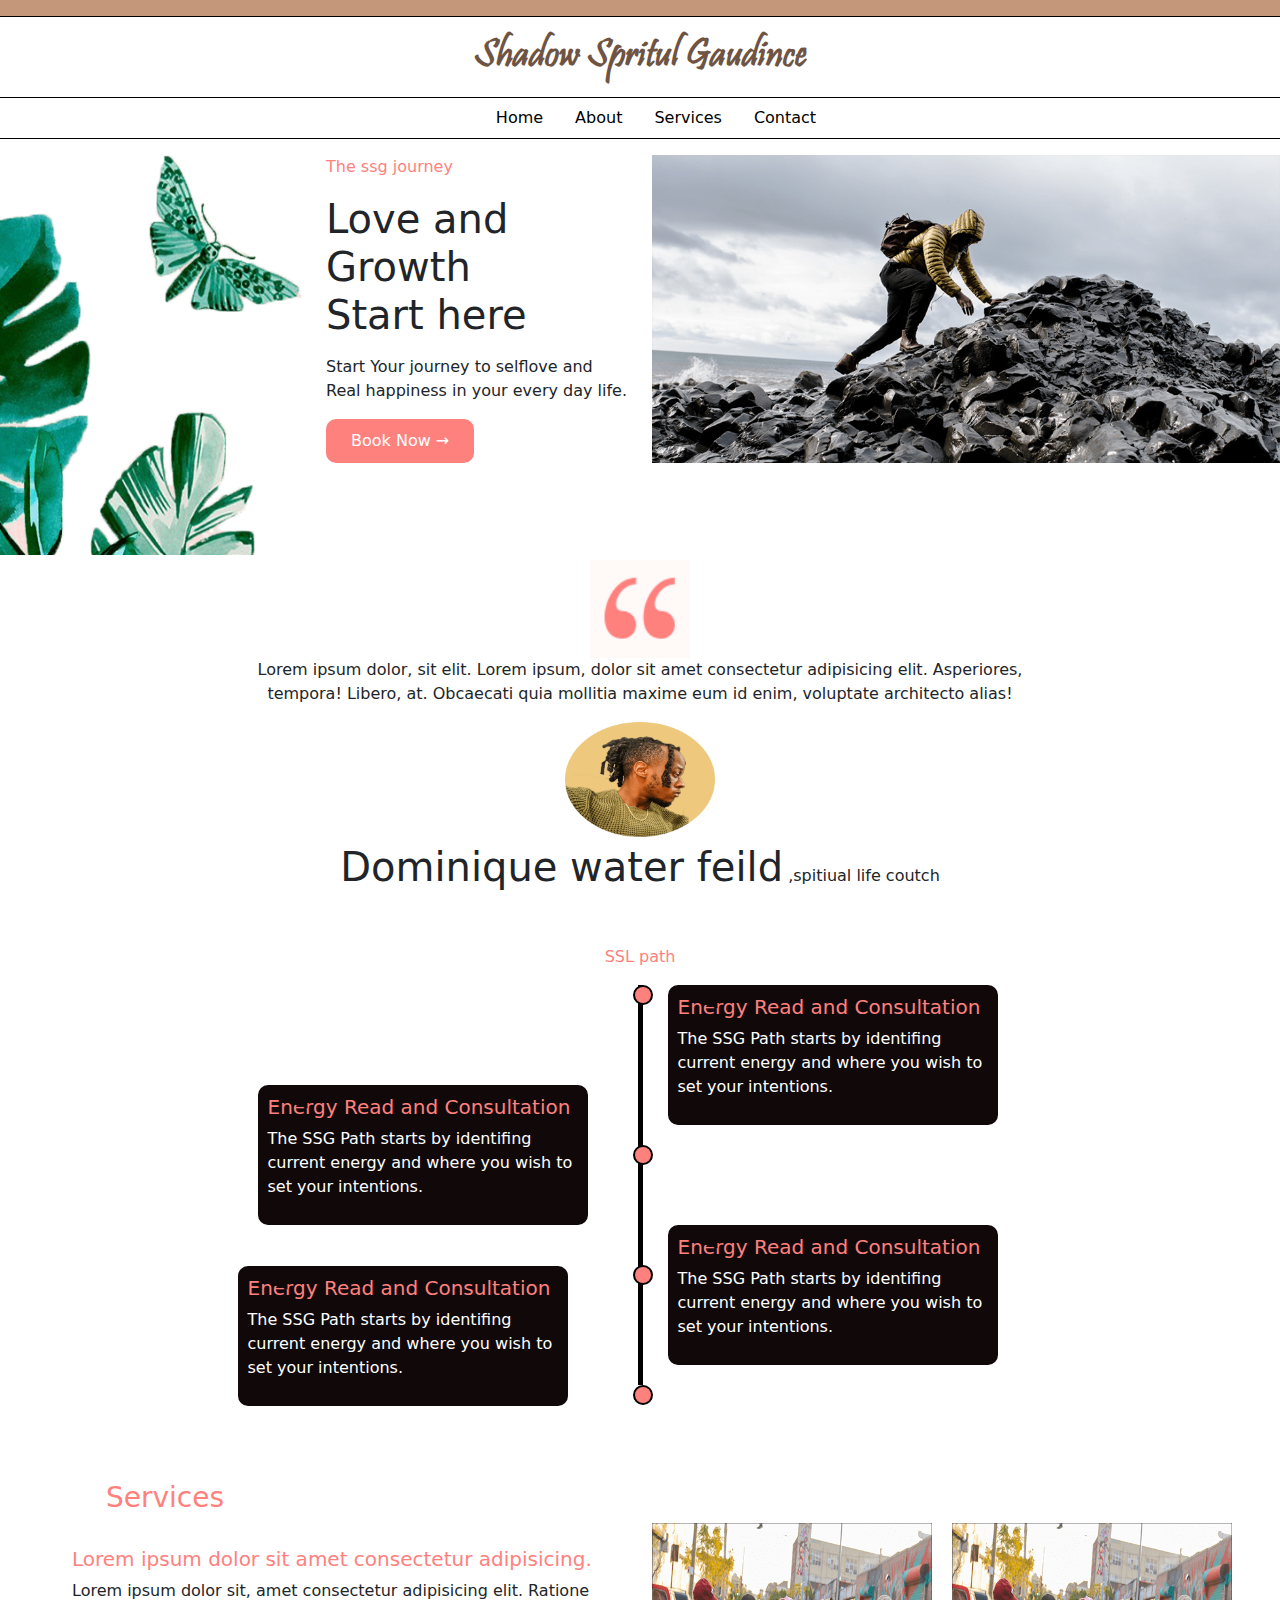
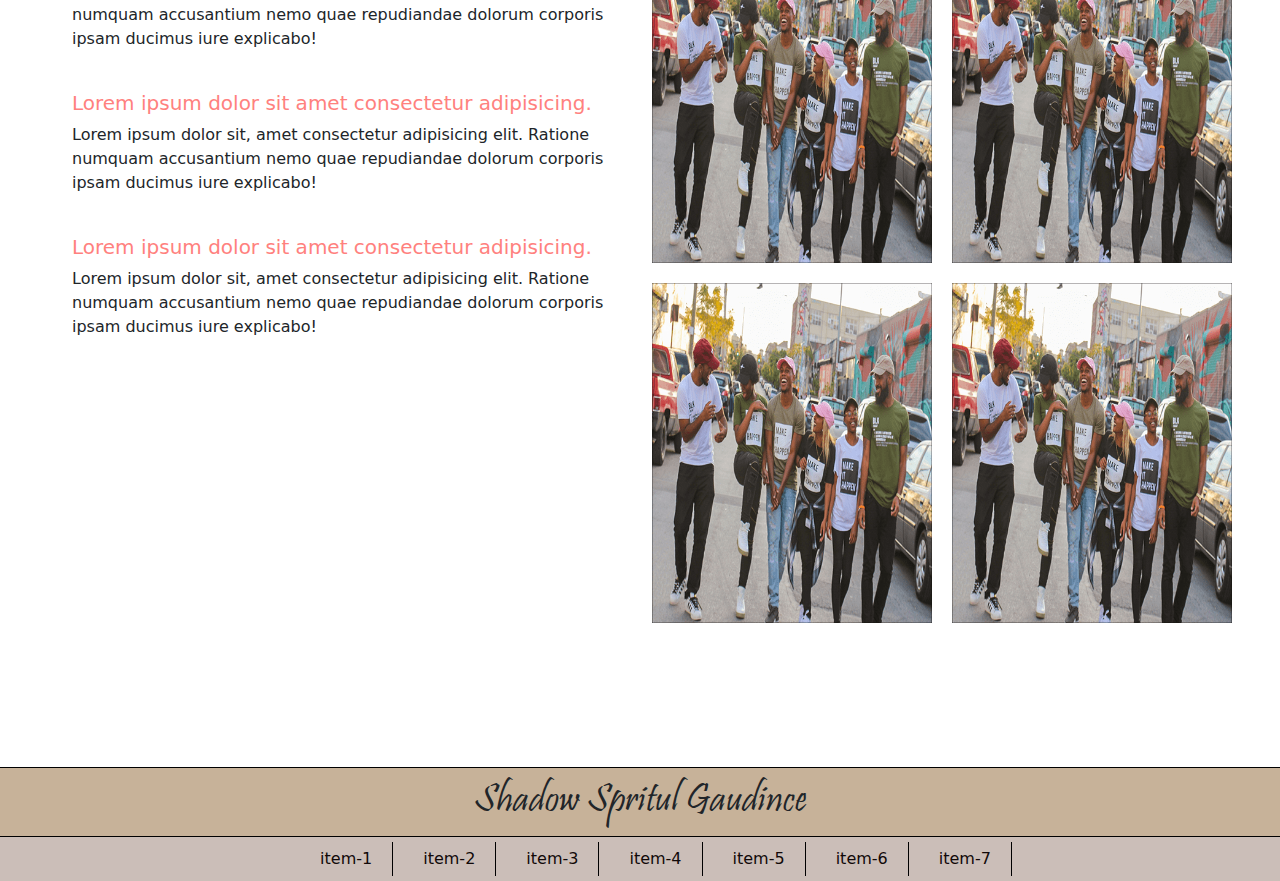
<file: index.html>
<!DOCTYPE html>
<html lang="en">
    <head>
        <meta charset="UTF-8" />
        <meta http-equiv="X-UA-Compatible" content="IE=edge" />
        <meta name="viewport" content="width=device-width, initial-scale=1.0" />
        <link rel="stylesheet" href="css/bootstrap.min.css" />
        <link rel="stylesheet" href="css/style.css" />
        <title>Document</title>
    </head>
    <body>
        <!-- nav bar  -->
        <nav class="navbar-area">
            <div class="p-2 top-color"></div>
            <div class="text-center logo-text">
                <h1 class="text-pristina p-3">Shadow Spritul Gaudince</h1>
            </div>
            <div class="">
                <ul class="d-flex justify-content-center">
                    <li class="nav-item"><a href="" class="nav-link">Home</a></li>
                    <li class="nav-item"><a href="" class="nav-link">About</a></li>
                    <li class="nav-item"><a href="" class="nav-link">Services</a></li>
                    <li class="nav-item"><a href="contact.html" class="nav-link">Contact</a></li>
                </ul>
            </div>
        </nav>

        <!-- header section -->
        <header id="home-page-header">
            <div class="row">
                <div class="col-md-3 image-1">
                    <img class="img-fluid" src="images/butter-fly.png" alt="" />
                </div>
                <div class="col-md-3">
                    <p class="theme-text">The ssg journey</p>
                    <h1 class="mb-3">
                        Love and Growth <br />
                        Start here
                    </h1>
                    <p class="mb-3">Start Your journey to selflove and Real happiness in your every day life.</p>
                    <button class="theme-btn">Book Now &RightArrow;</button>
                </div>
                <div class="col-md-6">
                    <img src="images/Hike - 1280x854-min.png" alt="" class="img-fluid" />
                </div>
            </div>
        </header>

        <!-- qoute section start here -->
        <section id="qoute-section">
            <div class="container">
                <div class="text-center">
                    <div class="image-1"><img src="images/qouter.png" alt="" /></div>
                    <div>
                        <p class="w-75 mx-auto">Lorem ipsum dolor, sit elit. Lorem ipsum, dolor sit amet consectetur adipisicing elit. Asperiores, tempora! Libero, at. Obcaecati quia mollitia maxime eum id enim, voluptate architecto alias!</p>
                    </div>
                    <div class="image-2"><img src="images/Layer 3-min.png" alt="" /></div>
                    <div><span class="name-span">Dominique water feild</span> ,<span>spitiual life coutch</span></div>
                </div>
            </div>
            <div class="p-4"></div>
        </section>

        <!-- ssg path section start here -->
        <section id="ssg-path">
            <div class="text-center">
                <p class="theme-text">SSL path</p>
            </div>
            <div class="container">
                <div class="ssg-path-container">
                    <div class="middle-line">
                        <div class="ball 1"></div>
                        <div class="ball 2"></div>
                        <div class="ball 3"></div>
                        <div class="ball 4"></div>

                        <div class="text-box-area col-a">
                            <div class="text-box">
                                <h5>Energy Read and Consultation</h5>
                                <p>The SSG Path starts by identifing current energy and where you wish to set your intentions.</p>
                            </div>
                        </div>
                        <div class="text-box-area col-b">
                            <div class="text-box">
                                <h5>Energy Read and Consultation</h5>
                                <p>The SSG Path starts by identifing current energy and where you wish to set your intentions.</p>
                            </div>
                        </div>
                        <div class="text-box-area col-c">
                            <div class="text-box">
                                <h5>Energy Read and Consultation</h5>
                                <p>The SSG Path starts by identifing current energy and where you wish to set your intentions.</p>
                            </div>
                        </div>
                        <div class="text-box-area col-d">
                            <div class="text-box">
                                <h5>Energy Read and Consultation</h5>
                                <p>The SSG Path starts by identifing current energy and where you wish to set your intentions.</p>
                            </div>
                        </div>
                    </div>
                </div>
            </div>
            <div class="p-4"></div>
        </section>


        <!-- Services section start form here -->
        <section id="services-section" class="p-5">
            <div class="container">
                <h3 class="theme-text ps-4"> Services</h3>
            </div>
            <div class="row">
                <div class="col-lg-6">
                    <div class="text-box px-4 pt-4 ">
                        <h5 class="theme-text">Lorem ipsum dolor sit amet consectetur adipisicing.</h5>
                        <p>Lorem ipsum dolor sit, amet consectetur adipisicing elit. Ratione numquam accusantium nemo quae repudiandae dolorum corporis ipsam ducimus iure explicabo!</p>
                    </div>
                    <div class="text-box px-4 pt-4 ">
                        <h5 class="theme-text">Lorem ipsum dolor sit amet consectetur adipisicing.</h5>
                        <p>Lorem ipsum dolor sit, amet consectetur adipisicing elit. Ratione numquam accusantium nemo quae repudiandae dolorum corporis ipsam ducimus iure explicabo!</p>
                    </div>
                    <div class="text-box px-4 pt-4 ">
                        <h5 class="theme-text">Lorem ipsum dolor sit amet consectetur adipisicing.</h5>
                        <p>Lorem ipsum dolor sit, amet consectetur adipisicing elit. Ratione numquam accusantium nemo quae repudiandae dolorum corporis ipsam ducimus iure explicabo!</p>
                    </div>
                </div>
                <div class="col-lg-6">
                    <div class="image-site">
                        <img src="images/Group of friends hanging out - 1280x854-min.png"  class="img-fluid" alt="">
                        <img src="images/Group of friends hanging out - 1280x854-min.png"  class="img-fluid" alt="">
                        <img src="images/Group of friends hanging out - 1280x854-min.png"  class="img-fluid" alt="">
                        <img src="images/Group of friends hanging out - 1280x854-min.png"  class="img-fluid" alt="">
                    </div>
                </div>
            </div>
            <div class="p-5"></div>
        </section>

        <!--  -->
        <footer>
            <div class="text-pristina">
                <h1 class="text-center">Shadow Spritul Gaudince</h1>
            </div>
            <div class="footer-item">
                <ul>
                    <li><a href="">item-1</a></li>
                    <li><a href="">item-2</a></li>
                    <li><a href="">item-3</a></li>
                    <li><a href="">item-4</a></li>
                    <li><a href="">item-5</a></li>
                    <li><a href="">item-6</a></li>
                    <li><a href="">item-7</a></li>
                </ul>
            </div>
        </footer>

        <!-- all script tags are here -->
        <script src="js/bootstrap.bundle.js"></script>
    </body>
</html>
</file>
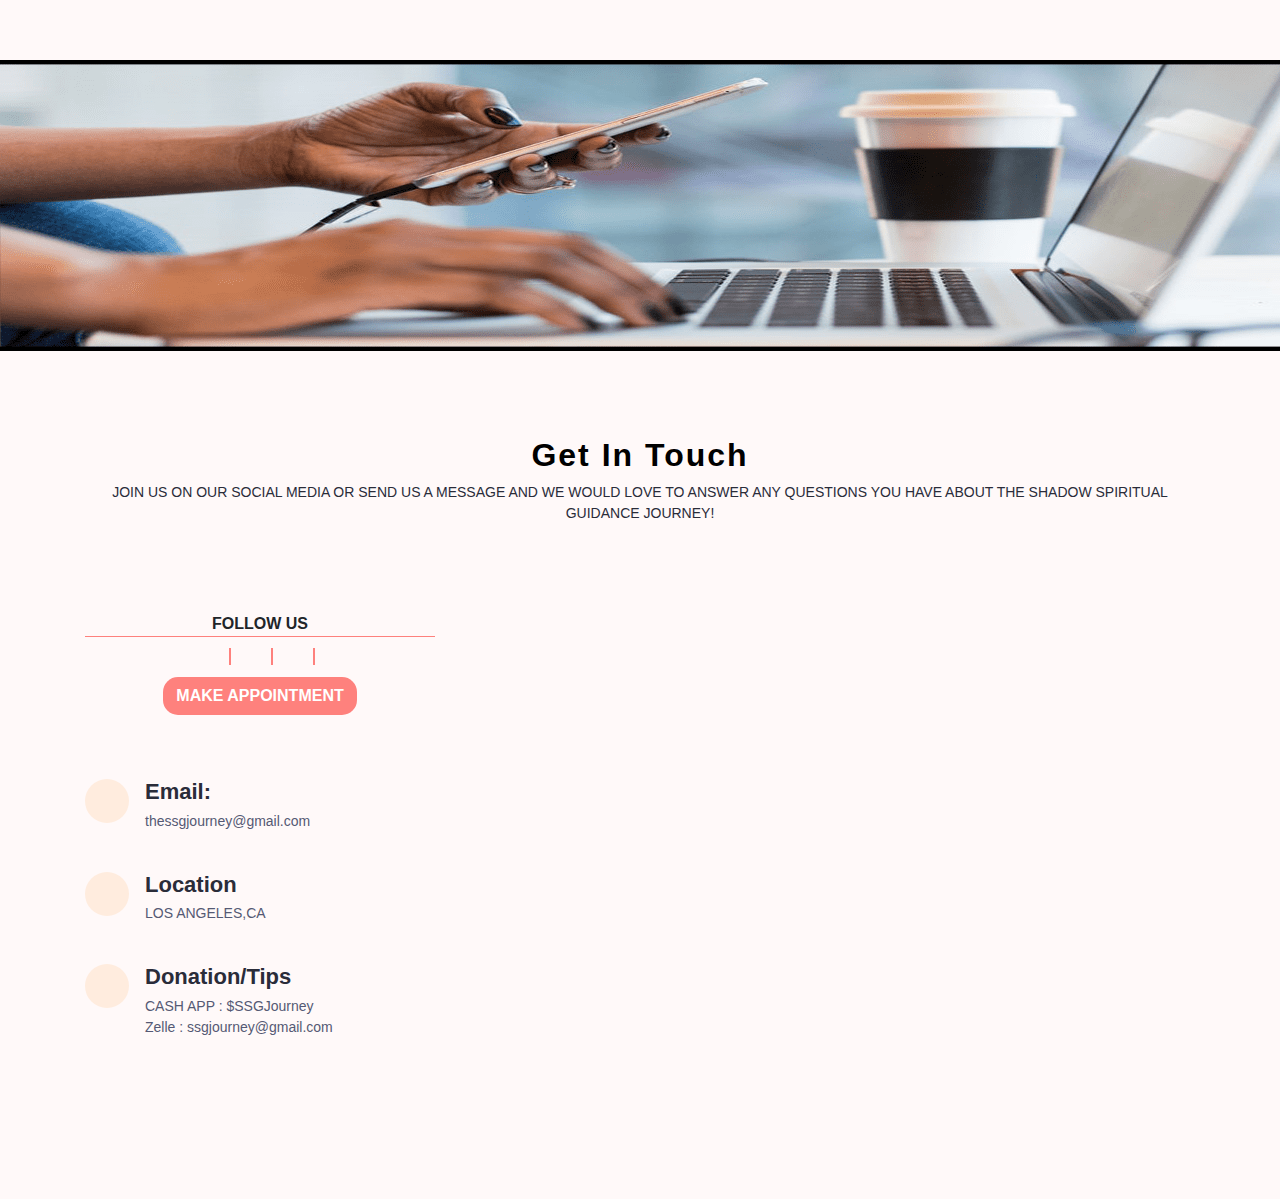
<file: contact.html>
<!doctype html>
<html lang="en">
  <head>
    <!-- Required meta tags -->
    <meta charset="utf-8">
    <meta name="viewport" content="width=device-width, initial-scale=1, shrink-to-fit=no">

    <!-- Bootstrap CSS -->
    <link rel="stylesheet" href="https://stackpath.bootstrapcdn.com/bootstrap/4.3.1/css/bootstrap.min.css" integrity="sha384-ggOyR0iXCbMQv3Xipma34MD+dH/1fQ784/j6cY/iJTQUOhcWr7x9JvoRxT2MZw1T" crossorigin="anonymous">

    <link rel="stylesheet" href="https://cdnjs.cloudflare.com/ajax/libs/font-awesome/5.15.3/css/all.min.css" integrity="sha512-iBBXm8fW90+nuLcSKlbmrPcLa0OT92xO1BIsZ+ywDWZCvqsWgccV3gFoRBv0z+8dLJgyAHIhR35VZc2oM/gI1w==" crossorigin="anonymous" />
    <link rel="stylesheet" href="css/contact.css">
    <title>Contact</title>
  </head>
  <body>
 
      <section id="contactSection">



  <!-- ======= contaaact Section ======= -->
  <section id="contaaact" class="d-flex flex-column justify-content-end align-items-center">
    

    

  </section><!-- End contaaact -->


 <!-- ======= Contact Section ======= -->
 <section id="contact" class="contact">
  <div class="container">

    <div class="section-title text-center" data-aos="zoom-out">
     
       <h2>Get In Touch</h2>
       <p>Join us on our social media or send us a message and we would love to answer any questions you have about The Shadow Spiritual Guidance Journey!</p>
    </div>


    <div class="row mt-5">

      <div class="col-lg-4" data-aos="fade-right">



        <div class="socialSections text-center pb-4 mb-4">
   
          <div class="socialTitle" >
            FOLLOW US
          </div>
          <div class="socialIcon d-inline-flex p-2">
             <span class=" "> <i class="fab fa-facebook pr-4"></i></span>
             <span class="ml-3"> <i class="fab fa-twitter  pr-4"></i></span>
             <span class="ml-3"> <i class="fab fa-instagram  pr-4"></i></span>
          </div>

          <div class="contactButton">
            <button class="btn  socialsectionButton" >
                  MAKE APPOINTMENT
            </button>
          </div>
   
   
       </div>


        <div class="info infosecton">

          <div class="email">
            <i class="fas fa-envelope"></i>
            <h4>Email:</h4>
            <p>thessgjourney@gmail.com</p>
          </div>

          <div class="phone">
            <i class="fas fa-map-marker-alt"></i>
            <h4>Location</h4>
            <p>LOS ANGELES,CA</p>
          </div>

          <div class="phone">
            <i class="fas fa-dollar-sign"></i>
            <h4>Donation/Tips</h4>
            <p>CASH APP : $SSGJourney</p>
            <p>Zelle : ssgjourney@gmail.com</p> 

         
          </div>



        </div>
 
      </div>

      <div class="col-lg-8 mt-5 mt-lg-0" data-aos="fade-left">

        <iframe src="https://docs.google.com/forms/d/e/1FAIpQLSfVxaNLPkgXyNyGR64VaoMr1tiLwHN6v_1Y7P7ADHaxzvQ2ZA/viewform?embedded=true" width="585" height="460" frameborder="0" marginheight="0" marginwidth="0">Loading…</iframe>
        

      </div>

    </div>

  </div>
</section><!-- End Contact Section -->

</section>





    
    <script src="https://code.jquery.com/jquery-3.3.1.slim.min.js" integrity="sha384-q8i/X+965DzO0rT7abK41JStQIAqVgRVzpbzo5smXKp4YfRvH+8abtTE1Pi6jizo" crossorigin="anonymous"></script>
    <script src="https://cdnjs.cloudflare.com/ajax/libs/popper.js/1.14.7/umd/popper.min.js" integrity="sha384-UO2eT0CpHqdSJQ6hJty5KVphtPhzWj9WO1clHTMGa3JDZwrnQq4sF86dIHNDz0W1" crossorigin="anonymous"></script>
    <script src="https://stackpath.bootstrapcdn.com/bootstrap/4.3.1/js/bootstrap.min.js" integrity="sha384-JjSmVgyd0p3pXB1rRibZUAYoIIy6OrQ6VrjIEaFf/nJGzIxFDsf4x0xIM+B07jRM" crossorigin="anonymous"></script>
  </body>
</html>
</file>
<file: css/style.css>
/*=============================
 index html page css code 
============================= */
@import url("https://fonts.googleapis.com/css2?family=Roboto:ital,wght@0,100;0,300;0,400;0,500;0,700;0,900;1,100;1,300;1,400;1,500;1,700;1,900&display=swap");
@font-face {
  font-family: pristina;
  src: url(../font/PRISTINA.TTF);
}

html {
  font-family: roboto, sens-serif;
  position: relative;
  overflow-x: hidden;
}

.text-pristina {
  font-family: pristina;
}

.theme-btn {
  padding: 10px 25px;
  background: #ff817e;
  color: white;
  border: none;
  border-radius: 10px;
}

.theme-text {
  color: #ff817e;
}

/* navbar area  */
.navbar-area .top-color {
  background-color: #c4977b;
  border-bottom: 1px solid black;
}

.navbar-area .logo-text {
  color: #6f5443;
  border-bottom: 1px solid black;
}

.navbar-area .logo-text h1 {
  font-weight: bolder;
  margin-bottom: 0px;
}

.navbar-area ul {
  border-bottom: 1px solid black;
}

.navbar-area ul .nav-item {
  list-style: none;
}

.navbar-area ul .nav-item .nav-link {
  color: black;
}

/* home page header */
#home-page-header .image-1 {
  height: 400px;
}

#home-page-header .image-1 img {
  width: 100%;
  height: 100%;
}

/* qouter section */
#qoute-section .image-1 img {
  width: 100px;
}

#qoute-section .image-2 img {
  width: 150px;
}

#qoute-section .name-span {
  font-size: 40px;
}

/* ssl path container */
#ssg-path .ssg-path-container .middle-line {
  position: relative;
  width: 5px;
  height: 400px;
  background: black;
  margin: auto;
}

#ssg-path .ssg-path-container .ball,
#ssg-path .ssg-path-container .text-box-area {
  position: absolute;
}

#ssg-path .ssg-path-container .ball {
  width: 20px;
  height: 20px;
  border-radius: 50%;
  background: #ff817e;
  border: 2px solid black;
  left: -5px;
}

#ssg-path .ssg-path-container .ball:nth-child(1) {
  top: 0px;
}

#ssg-path .ssg-path-container .ball:nth-child(2) {
  top: 40%;
}

#ssg-path .ssg-path-container .ball:nth-child(3) {
  top: 70%;
}

#ssg-path .ssg-path-container .ball:nth-child(4) {
  top: 100%;
}

#ssg-path .ssg-path-container .text-box-area {
  width: 330px;
  left: 30px;
}

#ssg-path .ssg-path-container .text-box-area .text-box {
  background: #110909;
  padding: 10px;
  border-radius: 10px;
  position: relative;
}

#ssg-path .ssg-path-container .text-box-area .text-box::before {
  content: "";
  width: 40px;
  height: 20px;
  -webkit-clip-path: polygon(0 9%, 100% 66%, 100% 0);
          clip-path: polygon(0 9%, 100% 66%, 100% 0);
  position: absolute;
  background: #110909;
}

#ssg-path .ssg-path-container .text-box-area .text-box h5 {
  color: #ff817e;
}

#ssg-path .ssg-path-container .text-box-area .text-box P {
  color: white;
}

#ssg-path .ssg-path-container .text-box-area.col-a::before {
  left: -30px;
  top: 0px;
}

#ssg-path .ssg-path-container .text-box-area.col-b {
  left: -380px;
  top: 100px;
}

#ssg-path .ssg-path-container .text-box-area.col-b::before {
  right: 0px;
}

#ssg-path .ssg-path-container .text-box-area.col-c {
  top: 60%;
}

#ssg-path .ssg-path-container .text-box-area.col-d {
  bottom: -21px;
  left: -400px;
}

/* services section start from here */
#services-section .image-site {
  display: -ms-grid;
  display: grid;
  -ms-grid-columns: (1fr)[2];
      grid-template-columns: repeat(2, 1fr);
  -ms-grid-rows: (340px)[2];
      grid-template-rows: repeat(2, 340px);
  gap: 20px;
}

#services-section .image-site img {
  width: 100%;
  height: 100%;
}

/* footer area */
footer .text-pristina {
  background: #C7B299;
  border-top: 1px solid black;
  border-bottom: 1px solid black;
}

footer .text-pristina h1 {
  margin: 0;
  padding: 10px 0px;
}

footer .footer-item ul {
  display: -webkit-box;
  display: -ms-flexbox;
  display: flex;
  -webkit-box-pack: center;
      -ms-flex-pack: center;
          justify-content: center;
  background: #CBBEB8;
  margin-bottom: 0px;
}

footer .footer-item ul li {
  list-style: none;
  padding: 5px;
}

footer .footer-item ul li a {
  text-decoration: none;
  display: inline-block;
  padding: 5px 20px;
  color: #110909;
  border-right: 1px solid black;
}

/*=============================
 about.html page's css code 
============================= */
/*=============================
 contact.html pages css code 
============================= */
/*# sourceMappingURL=style.css.map */
</file>
<file: css/contact.css>
#contactSection{
    background-color: #FFF9F9;
}




a {
    color: #3aef03;
  }
  
  a:hover {
    color: #fc8129;
    text-decoration: none;
  }
  




  
/* section general */

section {
    padding: 60px 0;
    overflow: hidden;
  }
  
  .section-title {
    padding-bottom: 40px;
  }
  
  .section-title h2 {
    font-size: 32px;
    font-weight: 700;
    padding: 3px;
    margin: 0 0 5px 0;
    letter-spacing: 2px;
    color:black;
    font-family: "Poppins", sans-serif;
  }
  

  
  .section-title p {
    margin: 0;
    margin: 0;
    font-size: 14px;
    font-weight: 400;
    text-transform: uppercase;
    font-family: "Poppins", sans-serif;
    color: #2a2c39;
  }
  

#contaaact {
    height: 313px;
    width: 100%;
    overflow: hidden;

    background-image: url(../images/ContactSection-BG.png);
    background-repeat: no-repeat;
    padding: 0;
  }
  
  #contaaact .carousel-container {
    display: flex;
    justify-content: center;
    align-items: center;
    flex-direction: column;
    text-align: center;
    position: relative;
    height: 70vh;
    padding-top: 60px;
  }
  
  #contaaact h2 {
    color: #fff;
    margin-bottom: 30px;
    font-size: 48px;
    font-weight: 700;
  }
  
  #contaaact p {
    width: 80%;
    -webkit-animation-delay: 0.4s;
    animation-delay: 0.4s;
    margin: 0 auto 30px auto;
    color: #fff;
  }
  
  #contaaact .carousel-control-prev, #contaaact .carousel-control-next {
    width: 10%;
  }
  
  #contaaact .carousel-control-next-icon, #contaaact .carousel-control-prev-icon {
    background: none;
    font-size: 48px;
    line-height: 1;
    width: auto;
    height: auto;
  }
  
  #contaaact .btn-get-started {
    font-family: "Raleway", sans-serif;
    font-weight: 500;
    font-size: 14px;
    letter-spacing: 1px;
    display: inline-block;
    padding: 12px 32px;
    border-radius: 50px;
    transition: 0.5s;
    line-height: 1;
    margin: 10px;
    color: #fff;
    -webkit-animation-delay: 0.8s;
    animation-delay: 0.8s;
    border: 2px solid #ef6603;
  }
  
  #contaaact .btn-get-started:hover {
    background: #ef6603;
    color: #fff;
    text-decoration: none;
  }
  
  @media (min-width: 1024px) {
    #contaaact p {
      width: 60%;
    }
    #contaaact .carousel-control-prev, #contaaact .carousel-control-next {
      width: 5%;
    }
  }
  
  @media (max-width: 768px) {
    #contaaact .carousel-container {
      height: 90vh;
    }
    #contaaact h2 {
      font-size: 28px;
    }
  }
  
  .contaaact-waves {
    display: block;
    width: 100%;
    height: 60px;
    position: relative;
  }
  
  .wave1 use {
    -webkit-animation: move-forever1 10s linear infinite;
    animation: move-forever1 10s linear infinite;
    -webkit-animation-delay: -2s;
    animation-delay: -2s;
  }
  
  .wave2 use {
    -webkit-animation: move-forever2 8s linear infinite;
    animation: move-forever2 8s linear infinite;
    -webkit-animation-delay: -2s;
    animation-delay: -2s;
  }
  
  .wave3 use {
    -webkit-animation: move-forever3 6s linear infinite;
    animation: move-forever3 6s linear infinite;
    -webkit-animation-delay: -2s;
    animation-delay: -2s;
  }
  
  @-webkit-keyframes move-forever1 {
    0% {
      transform: translate(85px, 0%);
    }
    100% {
      transform: translate(-90px, 0%);
    }
  }
  
  @keyframes move-forever1 {
    0% {
      transform: translate(85px, 0%);
    }
    100% {
      transform: translate(-90px, 0%);
    }
  }
  
  @-webkit-keyframes move-forever2 {
    0% {
      transform: translate(-90px, 0%);
    }
    100% {
      transform: translate(85px, 0%);
    }
  }
  
  @keyframes move-forever2 {
    0% {
      transform: translate(-90px, 0%);
    }
    100% {
      transform: translate(85px, 0%);
    }
  }
  
  @-webkit-keyframes move-forever3 {
    0% {
      transform: translate(-90px, 0%);
    }
    100% {
      transform: translate(85px, 0%);
    }
  }
  
  @keyframes move-forever3 {
    0% {
      transform: translate(-90px, 0%);
    }
    100% {
      transform: translate(85px, 0%);
    }
  }



  /* Contact section  Start here*/

.contact .info {
  width: 100%;
}

.contact .info i {
  font-size: 20px;
  color: #ef6603;
  float: left;
  width: 44px;
  height: 44px;
  background: #ffecde;
  display: flex;
  justify-content: center;
  align-items: center;
  border-radius: 50px;
  transition: all 0.3s ease-in-out;
}

.contact .info h4 {
  padding: 0 0 0 60px;
  font-size: 22px;
  font-weight: 600;
  margin-bottom: 5px;
  color: #2a2c39;
}

.contact .info p {
  padding: 0 0 0 60px;
  margin-bottom: 0;
  font-size: 14px;
  color: #555974;
}

.contact .info .email, .contact .info .phone {
  margin-top: 40px;
}

.contact .info .email:hover i, .contact .info .address:hover i, .contact .info .phone:hover i {
  background: #ef6603;
  color: #fff;
}

.contact .php-email-form {
  width: 100%;
  background: #fff;
}

.contact .php-email-form .form-group {
  padding-bottom: 8px;
}

.contact .php-email-form .validate {
  display: none;
  color: red;
  margin: 0 0 15px 0;
  font-weight: 400;
  font-size: 13px;
}

.contact .php-email-form .error-message {
  display: none;
  color: #fff;
  background: #ed3c0d;
  text-align: left;
  padding: 15px;
  font-weight: 600;
}

.contact .php-email-form .error-message br + br {
  margin-top: 25px;
}

.contact .php-email-form .sent-message {
  display: none;
  color: #fff;
  background: #18d26e;
  text-align: center;
  padding: 15px;
  font-weight: 600;
}

.contact .php-email-form .loading {
  display: none;
  background: #fff;
  text-align: center;
  padding: 15px;
}

.contact .php-email-form .loading:before {
  content: "";
  display: inline-block;
  border-radius: 50%;
  width: 24px;
  height: 24px;
  margin: 0 10px -6px 0;
  border: 3px solid #18d26e;
  border-top-color: #eee;
  -webkit-animation: animate-loading 1s linear infinite;
  animation: animate-loading 1s linear infinite;
}

.contact .php-email-form input, .contact .php-email-form textarea {
  border-radius: 0;
  box-shadow: none;
  font-size: 14px;
}

.contact .php-email-form input {
  height: 44px;
}

.contact .php-email-form textarea {
  padding: 10px 12px;
}

.contact .php-email-form button[type="submit"] {
  background: #ef6603;
  border: 0;
  padding: 10px 24px;
  color: #fff;
  transition: 0.4s;
  border-radius: 50px;
}

.contact .php-email-form button[type="submit"]:hover {
  background: #fc8129;
}

@-webkit-keyframes animate-loading {
  0% {
    transform: rotate(0deg);
  }
  100% {
    transform: rotate(360deg);
  }
}

@keyframes animate-loading {
  0% {
    transform: rotate(0deg);
  }
  100% {
    transform: rotate(360deg);
  }
}

.socialsectionButton{
    background: #FE817D;
    color: #fff;
    border-radius: 15px;
    font-weight: bold;
    font-size: 16px;
}

.socialTitle{
  font-weight: bold;
  border-bottom: 1px solid #FE817D;
}

.socialIcon span i{
    border-right: 2px solid #FE817D;

}
.socialIcon span i:hover{
    color:#FE817D;
}

.Contact_Paragrap{
    font-size: 10px !important;
}
</file>
